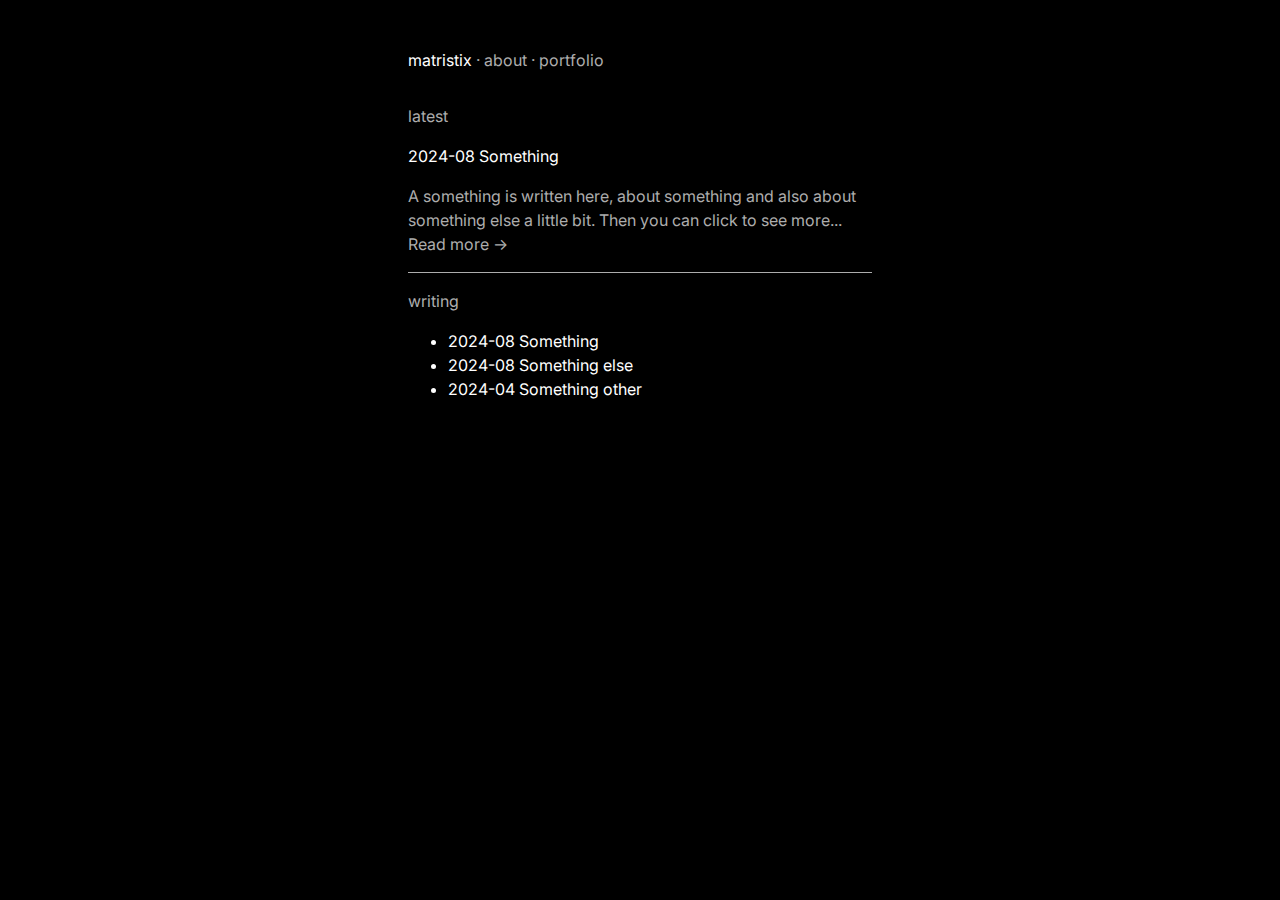
<file: index.html>
<!DOCTYPE html>
<html lang="en">
<head>
  <meta charset="UTF-8">
  <meta name="viewport" content="width=device-width, initial-scale=1.0">
  <title>matristix</title>
  <link rel="preload" href="https://fonts.googleapis.com/css2?family=Inter:ital,wght@0,400;0,500;1,400;1,500&display=swap" as="style">
  <link rel="stylesheet" href="https://fonts.googleapis.com/css2?family=Inter:ital,wght@0,400;0,500;1,400;1,500&display=swap">
  <link rel="stylesheet" href="styles.css">
</head>
<body>
  <div class="header">
    <a href="index.html">matristix</a> · about · portfolio
  </div>
  <h3>latest</h3>
  <a href="writing/2024-08 Something.html">
    <div class="link-container">
      <h2>2024-08 Something</h2>
      <p>A something is written here, about something and also about something else a little bit. Then you can click to see more... Read more -></p>
    </div>
  </a>
  <hr>
  <h3>writing</h3>
  <ul>
    <li>2024-08 Something</li>
    <li>2024-08 Something else</li>
    <li>2024-04 Something other</li>
  </ul>
</body>
</html>
</file>
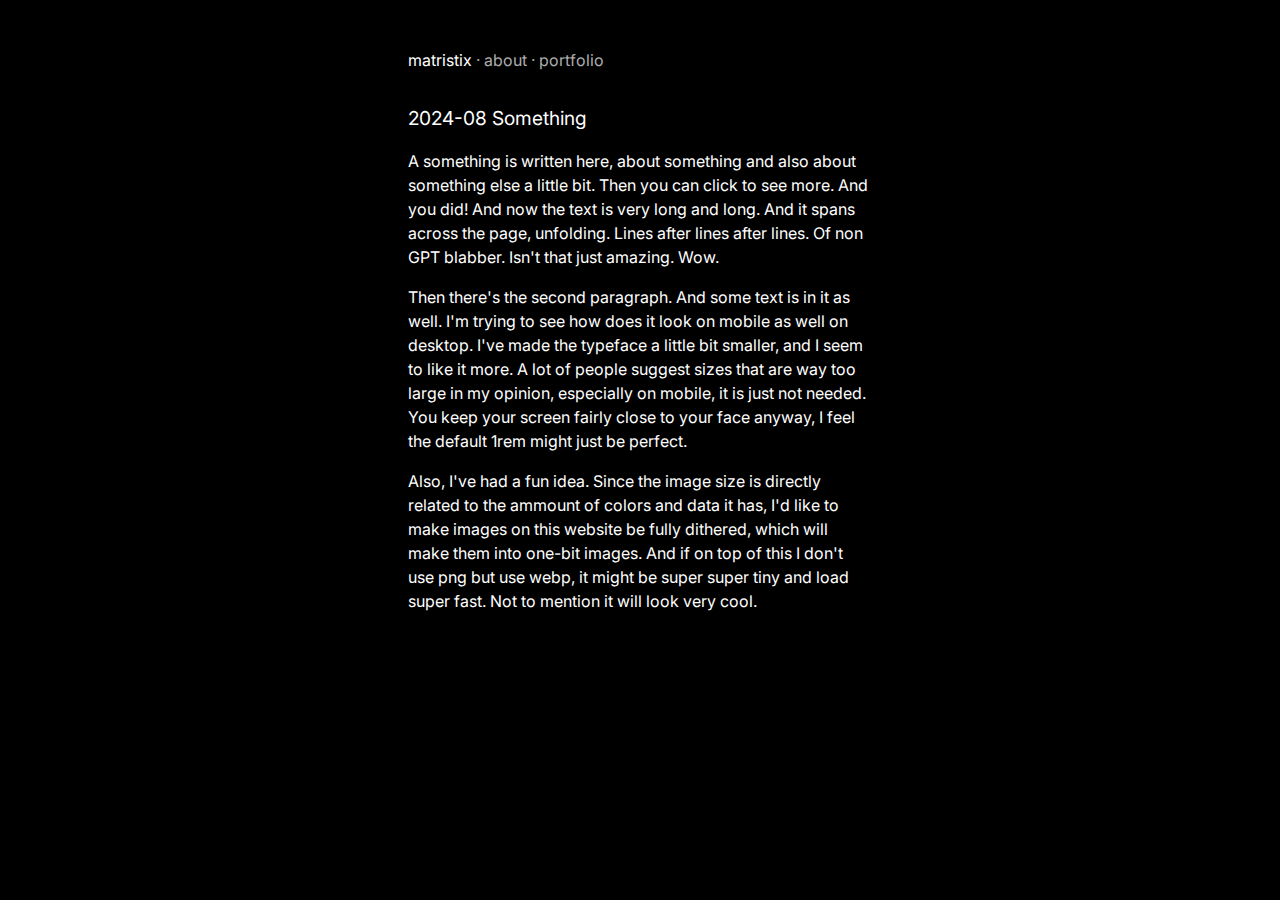
<file: writing/2024-08 Something.html>
<!DOCTYPE html>
<html lang="en">
<head>
  <meta charset="UTF-8">
  <meta name="viewport" content="width=device-width, initial-scale=1.0">
  <title>matristix</title>
  <link rel="preload" href="https://fonts.googleapis.com/css2?family=Inter:ital,wght@0,400;0,500;1,400;1,500&display=swap" as="style">
  <link rel="stylesheet" href="https://fonts.googleapis.com/css2?family=Inter:ital,wght@0,400;0,500;1,400;1,500&display=swap">
  <link rel="stylesheet" href="../styles.css" type="text/css">
</head>
<body>
  <div class="header">
    <a href="/index.html">matristix</a> · about · portfolio
  </div>
  <h1>2024-08 Something</h1>
  <p>A something is written here, about something and also about something else a little bit. Then you can click to see more. And you did! And now the text is very long and long. And it spans across the page, unfolding. Lines after lines after lines. Of non GPT blabber. Isn't that just amazing. Wow. </p>
  <p>Then there's the second paragraph. And some text is in it as well. I'm trying to see how does it look on mobile as well on desktop. I've made the typeface a little bit smaller, and I seem to like it more. A lot of people suggest sizes that are way too large in my opinion, especially on mobile, it is just not needed. You keep your screen fairly close to your face anyway, I feel the default 1rem might just be perfect.</p>
  <p>Also, I've had a fun idea. Since the image size is directly related to the ammount of colors and data it has, I'd like to make images on this website be fully dithered, which will make them into one-bit images. And if on top of this I don't use png but use webp, it might be super super tiny and load super fast. Not to mention it will look very cool.</p>
</body>
</file>
<file: styles.css>
html {
  max-width: 30rem;
  padding: 2rem 1rem;
  margin: auto;
  line-height: 1.5;
  font-size: 1rem;
  background-color: #000;
  color: #fff;
  font-family: 'Inter', sans-serif;
}

a {
  text-decoration: none;
  color: inherit;
}

h1, h2, h3, h4, h5, h6 {
  margin: 1rem 0;
  font-size: 1rem;
  color: #adadad;
  font-weight: normal;
}

h1 {
  font-size: 1.2rem;
  color: #fff;
}

p, ul, ol {
  margin-bottom: 1rem;
}

.italic-text {
  font-style: italic;
}

.header {
  margin: 1rem 0 2rem 0;
  font-size: 1rem;
  color: #adadad;
}

.header a {
  color: #fff;
  text-decoration: none;
}

.header a:hover {
  color: #fff;
}

hr {
  border: none;
  height: 1px;
  background-color: #adadad;
  margin: 1rem 0;
}

.link-container p {
  color: #adadad;
  text-decoration: none;
}

.link-container h2 {
  color: #fff;
}
</file>
